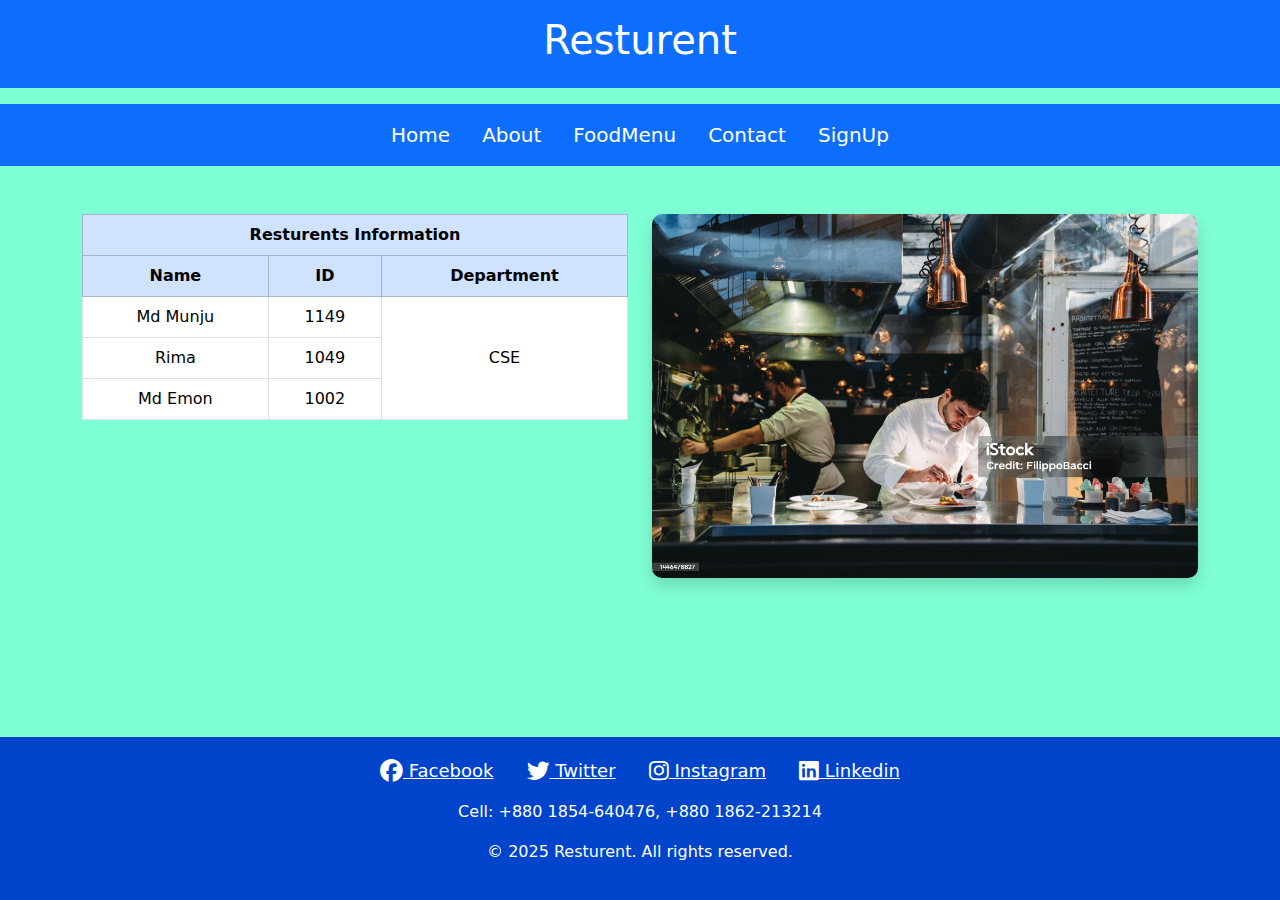
<file: index.html>
<!DOCTYPE html>
<html lang="en">
  <head>
    <meta charset="UTF-8" />
    <meta name="viewport" content="width=device-width, initial-scale=1.0" />
    <!-- Bootstrap CSS CDN -->
    <link
      href="https://cdn.jsdelivr.net/npm/bootstrap@5.3.3/dist/css/bootstrap.min.css"
      rel="stylesheet"
    />
    <!-- Font Awesome -->
    <link
      rel="stylesheet"
      href="https://cdnjs.cloudflare.com/ajax/libs/font-awesome/6.5.1/css/all.min.css"
    />
    <link
      rel="icon"
      type="image/png"
      href="./city-university-logo-6896078AB2-seeklogo.com.png"
    />
    <title>Resturent</title>
    <style>
      body {
        background-color: aquamarine;
        display: flex;
        flex-direction: column;
        min-height: 100vh;
        margin: 0;
      }

      main {
        flex: 1;
      }
      .custom-hover {
        transition: background-color 0.3s ease;
        border-radius: 5px;
      }
      nav {
        margin-top: 4px;
        background-color: blue;
      }
      .custom-hover:hover {
        background-color: #c6c025 !important;
        color: black !important;
        padding: 10px;
      }
      .img-1 {
        max-width: 100%;
        height: auto;
        border-radius: 10px;
      }

      .table th,
      .table td {
        vertical-align: middle;
      }

      footer {
        background-color: #0044cc;
        color: white;
        text-align: center;
        padding: 20px 0;
      }

      .social-links a {
        color: white;
        margin: 0 10px;
        font-size: 18px;
      }

      .social-links a:hover {
        color: yellow;
      }
      .navbar-toggler-icon {
        color: white;
      }
    </style>
  </head>
  <body>
    <!-- Header -->
    <header class="bg-primary text-white text-center py-3">
      <h1>Resturent</h1>
    </header>

    <!-- Navigation -->
    <nav class="navbar navbar-expand-lg bg-primary mt-3">
      <div class="container">
        <!-- Toggler button for small screens -->
        <button
          class="navbar-toggler"
          type="button"
          data-bs-toggle="collapse"
          data-bs-target="#navbarNav"
          aria-controls="navbarNav"
          aria-expanded="false"
          aria-label="Toggle navigation"
        >
          <span class="navbar-toggler-icon"></span>
        </button>

        <!-- Collapsible content -->
        <div
          class="collapse navbar-collapse justify-content-center"
          id="navbarNav"
        >
          <ul class="navbar-nav gap-3 fs-5">
            <li class="nav-item">
              <a class="nav-link custom-hover active text-white" href="./"
                >Home</a
              >
            </li>
            <li class="nav-item">
              <a class="nav-link custom-hover text-white" href="./about.html"
                >About</a
              >
            </li>
            <li class="nav-item">
              <a class="nav-link custom-hover text-white" href="./library.html"
                >FoodMenu</a
              >
            </li>
            <li class="nav-item">
              <a class="nav-link custom-hover text-white" href="./contact.html"
                >Contact</a
              >
            </li>
            <li class="nav-item">
              <a class="nav-link custom-hover text-white" href="./login.html"
                >SignUp</a
              >
            </li>
          </ul>
        </div>
      </div>
    </nav>

    <!-- Main Content -->
    <main class="container my-5">
      <div class="row g-4">
        <!-- Table Section -->
        <div class="col-md-6">
          <div class="table-responsive">
            <table class="table table-bordered text-center">
              <thead class="table-primary">
                <tr>
                  <th colspan="3">Resturents Information</th>
                </tr>
                <tr>
                  <th>Name</th>
                  <th>ID</th>
                  <th>Department</th>
                </tr>
              </thead>
              <tbody>
                <tr>
                  <td>Md Munju</td>
                  <td>1149</td>
                  <td rowspan="3">CSE</td>
                </tr>
                <tr>
                  <td>Rima</td>
                  <td>1049</td>
                </tr>
                <tr>
                  <td>Md Emon</td>
                  <td>1002</td>
                </tr>
              </tbody>
            </table>
          </div>
        </div>

        <!-- Image Section -->
        <div class="col-md-6 text-center">
          <img
            src="./resturent1.jpg"
            alt="wild-image"
            class="img-1 shadow"
          />
        </div>
      </div>
    </main>

    <!-- Footer -->
    <footer>
      <div class="container">
        <div class="mb-2">
          <ul class="list-inline social-links">
            <li class="list-inline-item">
              <a href="https://www.facebook.com/cu.edu.bd/">
                <i class="fab fa-facebook fa-lg"></i> Facebook
              </a>
            </li>
            <li class="list-inline-item">
              <a href="https://www.facebook.com/cu.edu.bd/">
                <i class="fab fa-twitter fa-lg"></i> Twitter
              </a>
            </li>
            <li class="list-inline-item">
              <a href="https://www.facebook.com/cu.edu.bd/">
                <i class="fab fa-instagram fa-lg"></i> Instagram
              </a>
            </li>
            <li class="list-inline-item">
              <a href="https://www.linkedin.com/company/cubangladesh/">
                <i class="fab fa-linkedin fa-lg"></i> Linkedin
              </a>
            </li>
          </ul>
        </div>
        <p>Cell: +880 1854-640476, +880 1862-213214</p>
        <p>&copy; 2025 Resturent. All rights reserved.</p>
      </div>
    </footer>
    <script src="https://cdn.jsdelivr.net/npm/bootstrap@5.3.3/dist/js/bootstrap.bundle.min.js"></script>
  </body>
</html>
</file>
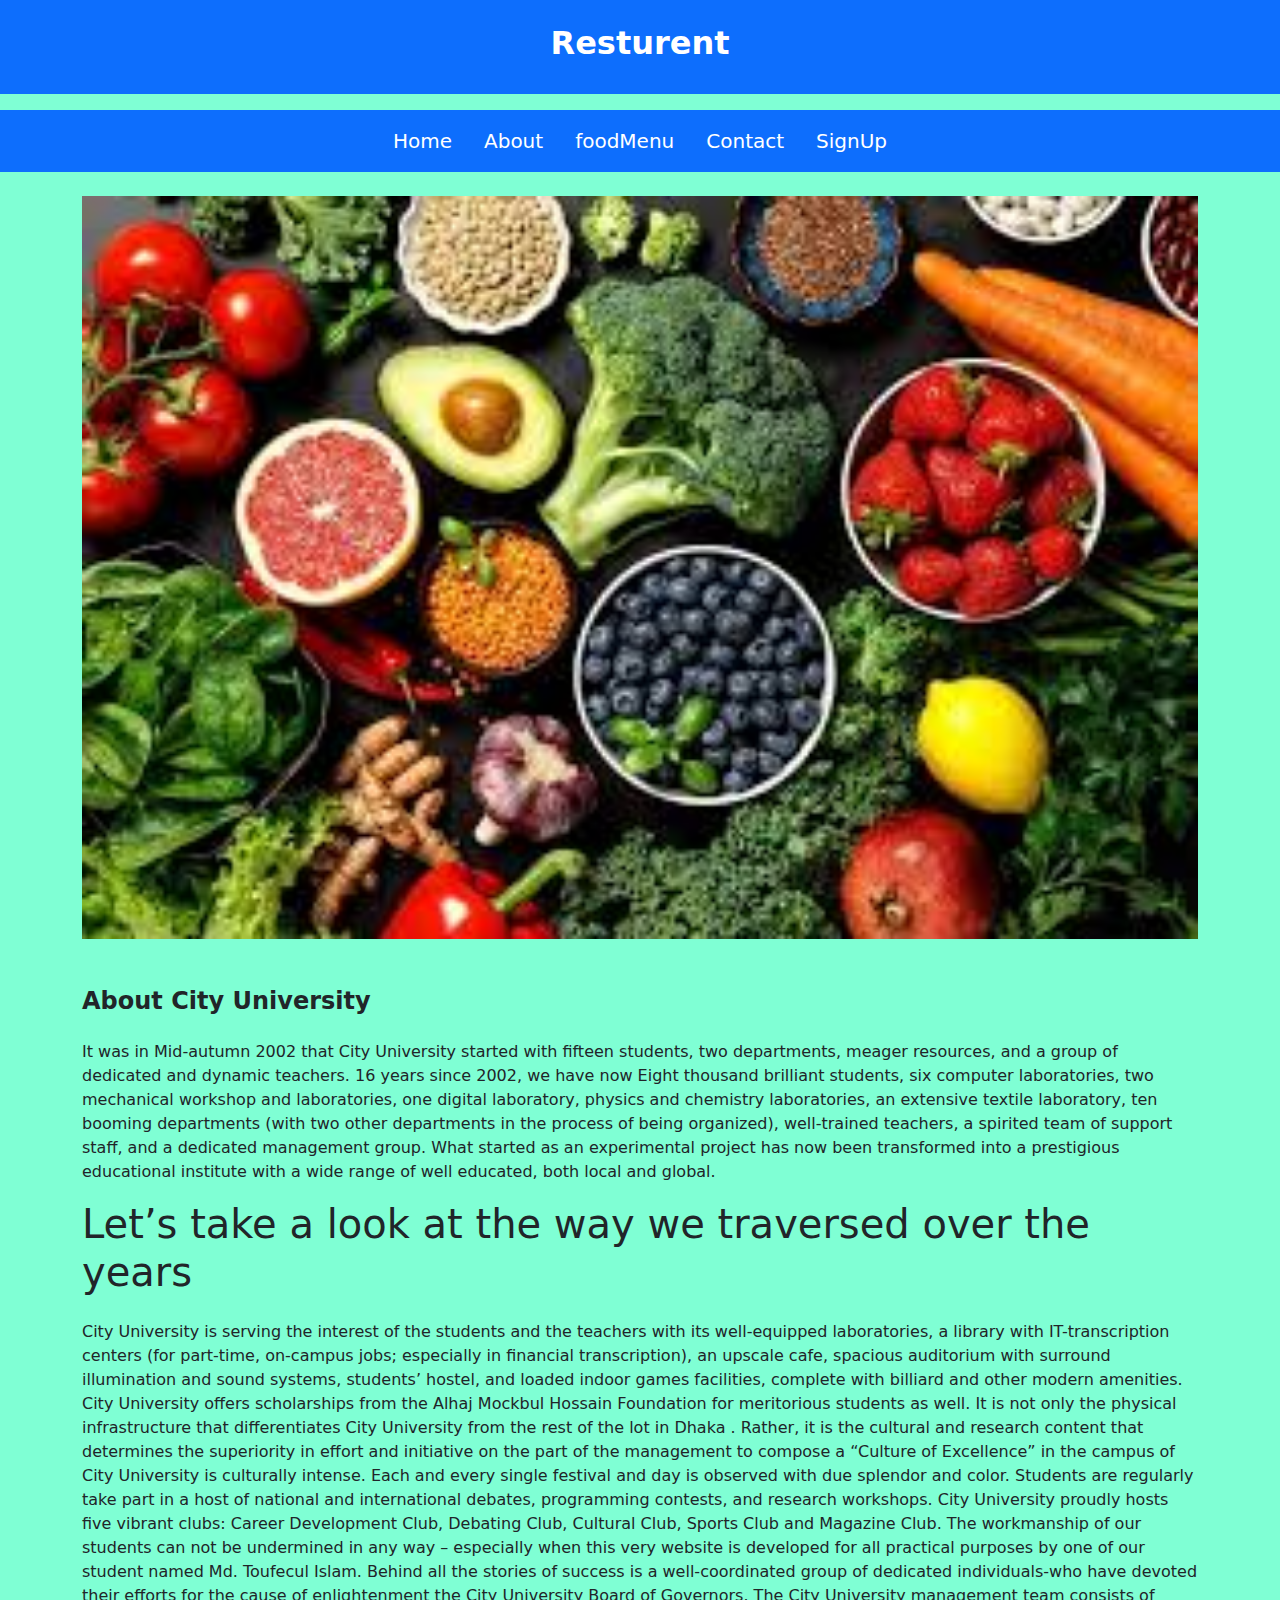
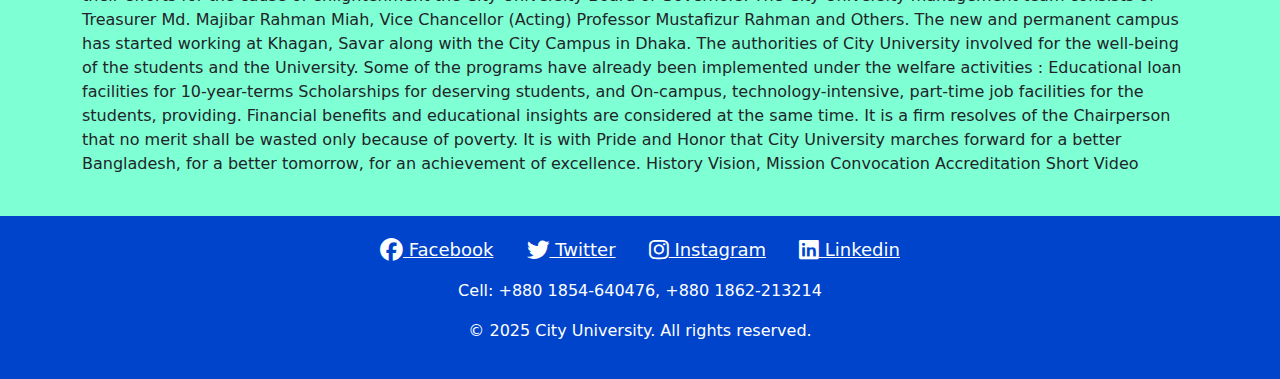
<file: about.html>
<!DOCTYPE html>
<html lang="en">
  <head>
    <meta charset="UTF-8" />
    <meta name="viewport" content="width=device-width, initial-scale=1.0" />

    <!-- Bootstrap CSS -->
    <link
      href="https://cdn.jsdelivr.net/npm/bootstrap@5.3.3/dist/css/bootstrap.min.css"
      rel="stylesheet"
    />

    <!-- Font Awesome -->
    <link
      rel="stylesheet"
      href="https://cdnjs.cloudflare.com/ajax/libs/font-awesome/6.5.1/css/all.min.css"
    />

    <link
      rel="icon"
      type="image/png"
      href="./city-university-logo-6896078AB2-seeklogo.com.png"
    />
    <title>Resturent</title>

    <style>
      body {
        background-color: aquamarine;
      }

      .navbar-nav .nav-link:hover {
        background-color: #c6c025;
        color: #000 !important;
        border-radius: 5px;
      }
      .custom-hover:hover {
        background-color: #c6c025 !important;
        color: black !important;
        padding: 10px;
      }
      footer {
        background-color: #0044cc;
        color: white;
        text-align: center;
        padding: 20px 0;
      }

      .social-links a {
        color: white;
        margin: 0 10px;
        font-size: 18px;
      }

      .social-links a:hover {
        color: yellow;
      }

      .img-size {
        width: 100%;
        height: auto;
      }
    </style>
  </head>

  <body>
    <!-- Header -->
    <header class="bg-primary text-white text-center py-4">
      <h1 class="fw-bold fs-2">Resturent</h1>
    </header>

    <!-- Navbar -->
    <nav class="navbar navbar-expand-lg bg-primary mt-3">
      <div class="container">
        <!-- Toggler button for small screens -->
        <button
          class="navbar-toggler"
          type="button"
          data-bs-toggle="collapse"
          data-bs-target="#navbarNav"
          aria-controls="navbarNav"
          aria-expanded="false"
          aria-label="Toggle navigation"
        >
          <span class="navbar-toggler-icon"></span>
        </button>

        <!-- Collapsible content -->
        <div
          class="collapse navbar-collapse justify-content-center"
          id="navbarNav"
        >
          <ul class="navbar-nav gap-3 fs-5">
            <li class="nav-item">
              <a class="nav-link custom-hover active text-white" href="./"
                >Home</a
              >
            </li>
            <li class="nav-item">
              <a class="nav-link custom-hover text-white" href="./about.html"
                >About</a
              >
            </li>
            <li class="nav-item">
              <a class="nav-link custom-hover text-white" href="./library.html"
                >foodMenu</a
              >
            </li>
            <li class="nav-item">
              <a class="nav-link custom-hover text-white" href="./contact.html"
                >Contact</a
              >
            </li>
            <li class="nav-item">
              <a class="nav-link custom-hover text-white" href="./login.html"
                >SignUp</a
              >
            </li>
          </ul>
        </div>
      </div>
    </nav>

    <!-- Main Content -->
    <main class="container py-4">
      <div>
        <img
          class="img-size mb-4"
          src="./images.jpeg"
          alt="city university"
        />
      </div>

      <div>
        <h2 class="fw-bold fs-4 mt-4">About City University</h2>
        <p class="mt-4">
          It was in Mid-autumn 2002 that City University started with fifteen
          students, two departments, meager resources, and a group of dedicated
          and dynamic teachers. 16 years since 2002, we have now Eight thousand
          brilliant students, six computer laboratories, two mechanical workshop
          and laboratories, one digital laboratory, physics and chemistry
          laboratories, an extensive textile laboratory, ten booming departments
          (with two other departments in the process of being organized),
          well-trained teachers, a spirited team of support staff, and a
          dedicated management group. What started as an experimental project
          has now been transformed into a prestigious educational institute with
          a wide range of well educated, both local and global.
        </p>

        <h1 class="font-bold text-2xl mt-10">
          Let’s take a look at the way we traversed over the years
        </h1>
        <p class="mt-4">
          City University is serving the interest of the students and the
          teachers with its well-equipped laboratories, a library with
          IT-transcription centers (for part-time, on-campus jobs; especially in
          financial transcription), an upscale cafe, spacious auditorium with
          surround illumination and sound systems, students’ hostel, and loaded
          indoor games facilities, complete with billiard and other modern
          amenities. City University offers scholarships from the Alhaj Mockbul
          Hossain Foundation for meritorious students as well. It is not only
          the physical infrastructure that differentiates City University from
          the rest of the lot in Dhaka . Rather, it is the cultural and research
          content that determines the superiority in effort and initiative on
          the part of the management to compose a “Culture of Excellence” in the
          campus of City University is culturally intense. Each and every single
          festival and day is observed with due splendor and color. Students are
          regularly take part in a host of national and international debates,
          programming contests, and research workshops. City University proudly
          hosts five vibrant clubs: Career Development Club, Debating Club,
          Cultural Club, Sports Club and Magazine Club. The workmanship of our
          students can not be undermined in any way – especially when this very
          website is developed for all practical purposes by one of our student
          named Md. Toufecul Islam. Behind all the stories of success is a
          well-coordinated group of dedicated individuals-who have devoted their
          efforts for the cause of enlightenment the City University Board of
          Governors. The City University management team consists of Treasurer
          Md. Majibar Rahman Miah, Vice Chancellor (Acting) Professor Mustafizur
          Rahman and Others. The new and permanent campus has started working at
          Khagan, Savar along with the City Campus in Dhaka. The authorities of
          City University involved for the well-being of the students and the
          University. Some of the programs have already been implemented under
          the welfare activities : Educational loan facilities for 10-year-terms
          Scholarships for deserving students, and On-campus,
          technology-intensive, part-time job facilities for the students,
          providing. Financial benefits and educational insights are considered
          at the same time. It is a firm resolves of the Chairperson that no
          merit shall be wasted only because of poverty. It is with Pride and
          Honor that City University marches forward for a better Bangladesh,
          for a better tomorrow, for an achievement of excellence. History
          Vision, Mission Convocation Accreditation Short Video
        </p>
      </div>
    </main>

    <!-- Footer -->
    <footer>
      <div class="container">
        <div class="mb-2">
          <ul class="list-inline social-links">
            <li class="list-inline-item">
              <a href="https://www.facebook.com/cu.edu.bd/">
                <i class="fab fa-facebook fa-lg"></i> Facebook
              </a>
            </li>
            <li class="list-inline-item">
              <a href="https://www.facebook.com/cu.edu.bd/">
                <i class="fab fa-twitter fa-lg"></i> Twitter
              </a>
            </li>
            <li class="list-inline-item">
              <a href="https://www.facebook.com/cu.edu.bd/">
                <i class="fab fa-instagram fa-lg"></i> Instagram
              </a>
            </li>
            <li class="list-inline-item">
              <a href="https://www.linkedin.com/company/cubangladesh/">
                <i class="fab fa-linkedin fa-lg"></i> Linkedin
              </a>
            </li>
          </ul>
        </div>
        <p>Cell: +880 1854-640476, +880 1862-213214</p>
        <p>&copy; 2025 City University. All rights reserved.</p>
      </div>
    </footer>

    <!-- Bootstrap JS -->
    <script src="https://cdn.jsdelivr.net/npm/bootstrap@5.3.3/dist/js/bootstrap.bundle.min.js"></script>
  </body>
</html>
</file>
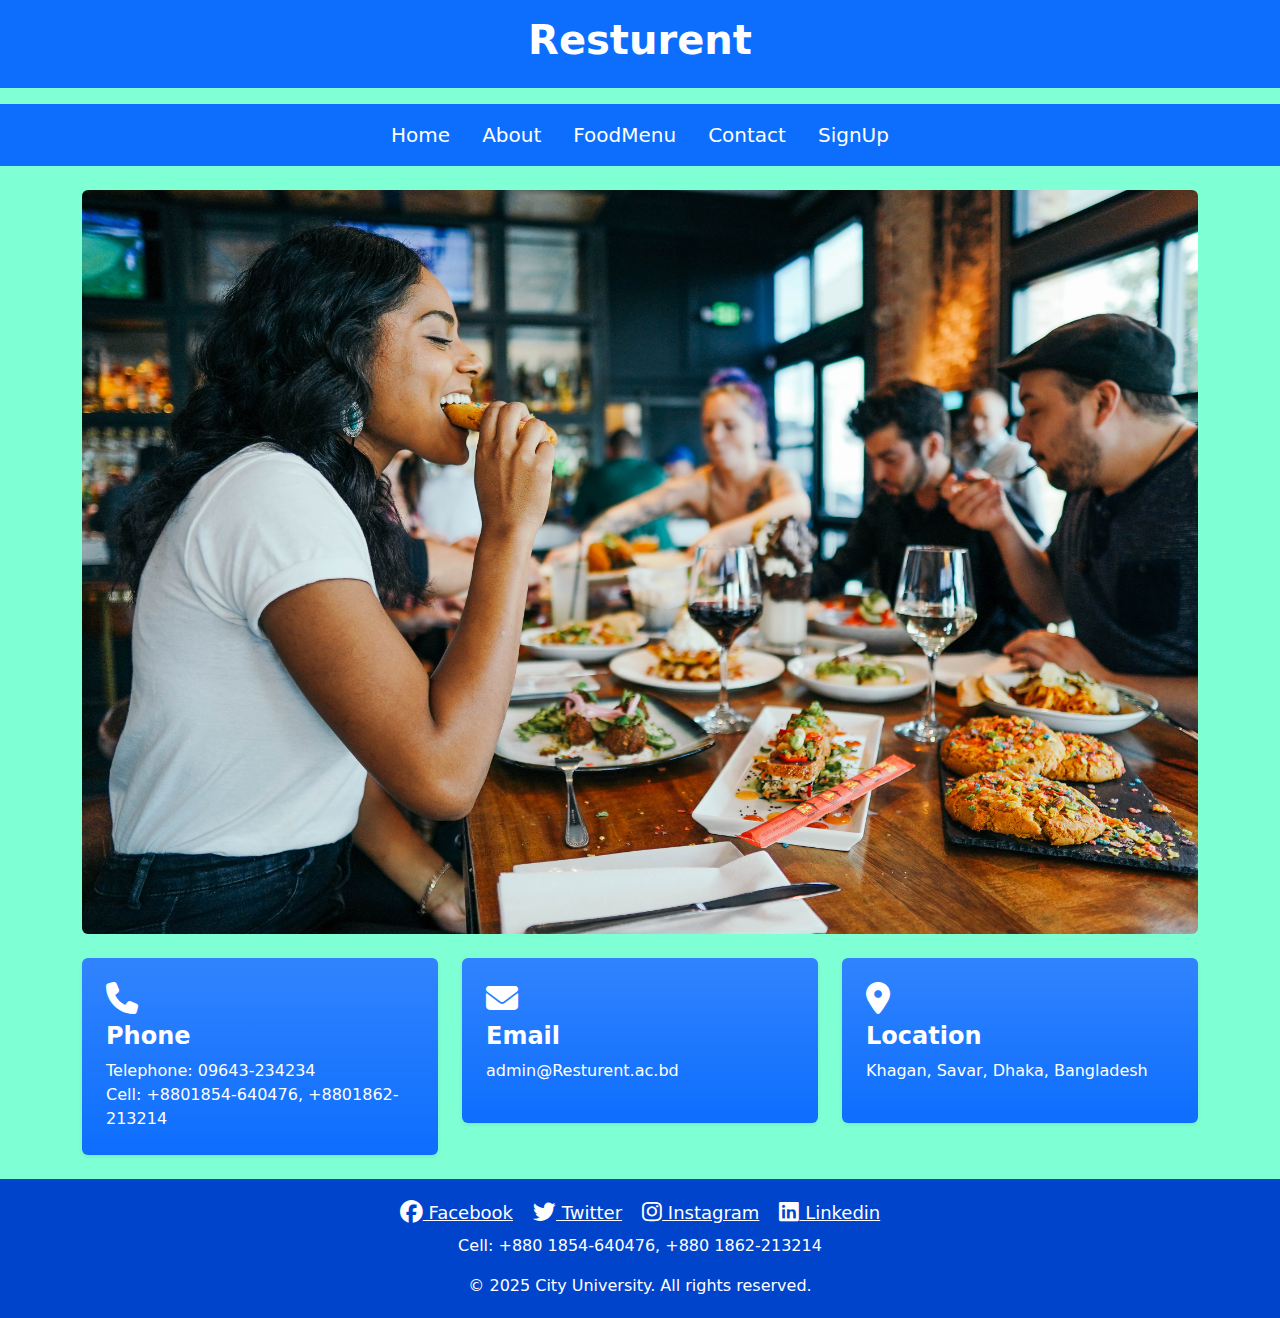
<file: contact.html>
<!DOCTYPE html>
<html lang="en">
  <head>
    <meta charset="UTF-8" />
    <meta name="viewport" content="width=device-width, initial-scale=1" />
    <title>Resturent</title>
    <link
      href="https://cdn.jsdelivr.net/npm/bootstrap@5.3.3/dist/css/bootstrap.min.css"
      rel="stylesheet"
    />
    <link
      rel="stylesheet"
      href="https://cdnjs.cloudflare.com/ajax/libs/font-awesome/6.5.1/css/all.min.css"
    />
    <link
      rel="icon"
      type="image/png"
      href="./city-university-logo-6896078AB2-seeklogo.com.png"
    />
    <style>
      body {
        background-color: aquamarine;
        display: flex;
        flex-direction: column;
        min-height: 100vh;
        margin: 0;
      }

      main {
        flex: 1;
      }
      .custom-hover:hover {
        background-color: #c6c025 !important;
        color: black !important;
        padding: 10px;
      }
      nav {
        margin-top: 4px;
        background-color: blue;
        padding: 10px;
      }
      .custom-hover:hover {
        background-color: #c6c025 !important;
        color: black !important;
      }
      .img-1 {
        max-width: 100%;
        height: auto;
        border-radius: 10px;
      }

      .table th,
      .table td {
        vertical-align: middle;
      }

      footer {
        background-color: #0044cc;
        color: white;
        text-align: center;
        padding: 20px 0;
      }

      .social-links a {
        color: white;
        margin: 0 10px;
        font-size: 18px;
      }

      .social-links a:hover {
        color: yellow;
      }
    </style>
  </head>
  <body>
    <header class="bg-primary text-white text-center py-3">
      <h1 class="fw-bold">Resturent</h1>
    </header>

    <nav class="navbar navbar-expand-lg bg-primary mt-3">
      <div class="container">
        <!-- Toggler button for small screens -->
        <button
          class="navbar-toggler"
          type="button"
          data-bs-toggle="collapse"
          data-bs-target="#navbarNav"
          aria-controls="navbarNav"
          aria-expanded="false"
          aria-label="Toggle navigation"
        >
          <span class="navbar-toggler-icon"></span>
        </button>

        <!-- Collapsible content -->
        <div
          class="collapse navbar-collapse justify-content-center"
          id="navbarNav"
        >
          <ul class="navbar-nav gap-3 fs-5">
            <li class="nav-item">
              <a class="nav-link custom-hover active text-white" href="./"
                >Home</a
              >
            </li>
            <li class="nav-item">
              <a class="nav-link custom-hover text-white" href="./about.html"
                >About</a
              >
            </li>
            <li class="nav-item">
              <a class="nav-link custom-hover text-white" href="./library.html"
                >FoodMenu</a
              >
            </li>
            <li class="nav-item">
              <a class="nav-link custom-hover text-white" href="./contact.html"
                >Contact</a
              >
            </li>
            <li class="nav-item">
              <a class="nav-link custom-hover text-white" href="./login.html"
                >SignUp</a
              >
            </li>
          </ul>
        </div>
      </div>
    </nav>

    <main class="container my-4">
      <!-- Centered image -->
      <div class="text-center mb-4">
        <img
          src="./65206c769c62b75fd6fd0c67_alex-haney-CAhjZmVk5H4-unsplash.jpg"
          alt="city university"
          class="img-fluid rounded"
        />
      </div>

      <!-- Info Grid -->
      <div class="row g-4">
        <div class="col-md-4">
          <div class="bg-gradient bg-primary text-white p-4 rounded shadow-sm">
            <i class="fa-solid fa-phone fa-2x mb-2"></i>
            <h4 class="fw-bold">Phone</h4>
            <p class="mb-0">Telephone: 09643-234234</p>
            <p class="mb-0">Cell: +8801854-640476, +8801862-213214</p>
          </div>
        </div>

        <div class="col-md-4">
          <div class="bg-gradient bg-primary text-white p-4 rounded shadow-sm">
            <i class="fa-solid fa-envelope fa-2x mb-2"></i>
            <h4 class="fw-bold">Email</h4>

            <p>admin@Resturent.ac.bd</p>
          </div>
        </div>

        <div class="col-md-4">
          <div class="bg-gradient bg-primary text-white p-4 rounded shadow-sm">
            <i class="fa-solid fa-location-dot fa-2x mb-2"></i>
            <h4 class="fw-bold">Location</h4>
            <p>Khagan, Savar, Dhaka, Bangladesh</p>
          </div>
        </div>
      </div>
    </main>

    <footer>
      <div class="container">
        <ul
          class="list-unstyled d-flex justify-content-center social-links mb-2"
        >
          <li>
            <a href="https://www.facebook.com/cu.edu.bd/"
              ><i class="fab fa-facebook fa-lg"></i> Facebook</a
            >
          </li>
          <li>
            <a href="https://www.facebook.com/cu.edu.bd/"
              ><i class="fab fa-twitter fa-lg"></i> Twitter</a
            >
          </li>
          <li>
            <a href="https://www.facebook.com/cu.edu.bd/"
              ><i class="fab fa-instagram fa-lg"></i> Instagram</a
            >
          </li>
          <li>
            <a href="https://www.linkedin.com/company/cubangladesh/"
              ><i class="fab fa-linkedin fa-lg"></i> Linkedin</a
            >
          </li>
        </ul>
        <p>Cell: +880 1854-640476, +880 1862-213214</p>
        <p class="mb-0">&copy; 2025 City University. All rights reserved.</p>
      </div>
    </footer>

    <script src="https://cdn.jsdelivr.net/npm/bootstrap@5.3.3/dist/js/bootstrap.bundle.min.js"></script>
  </body>
</html>
</file>
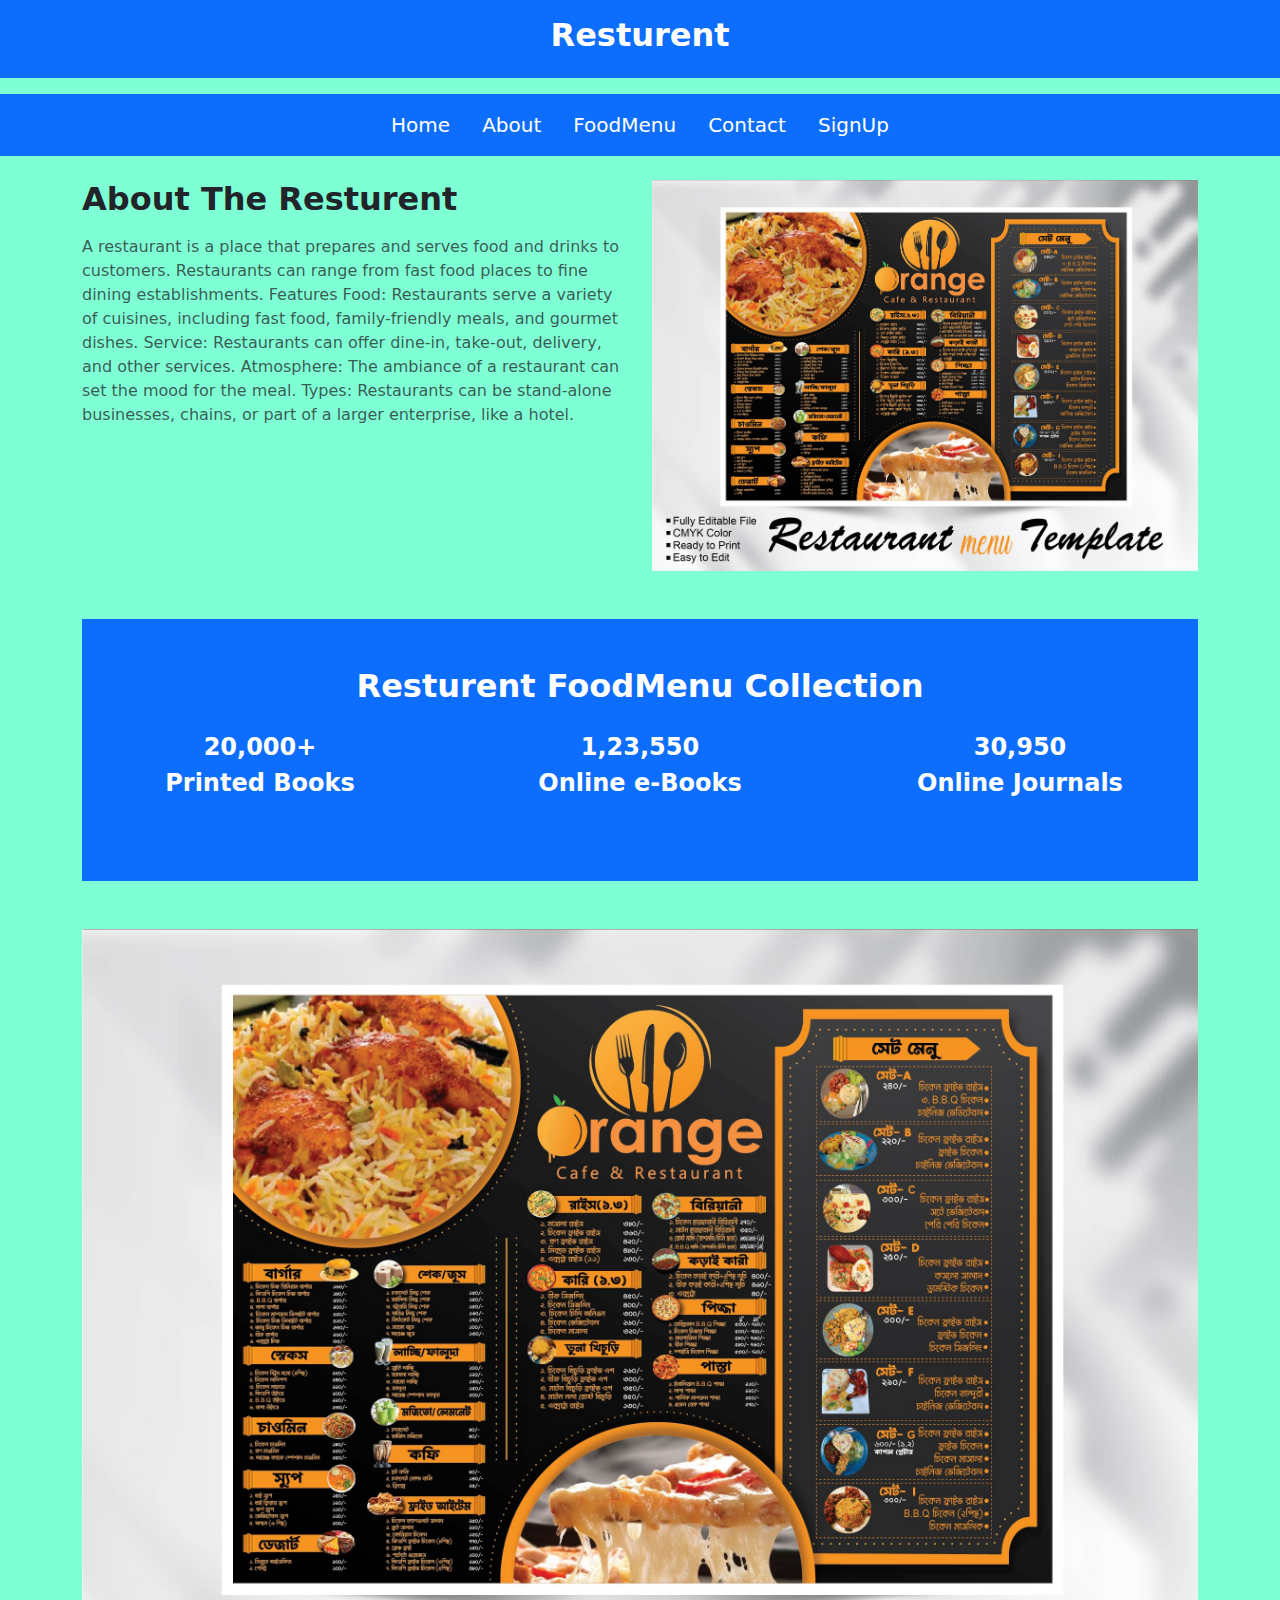
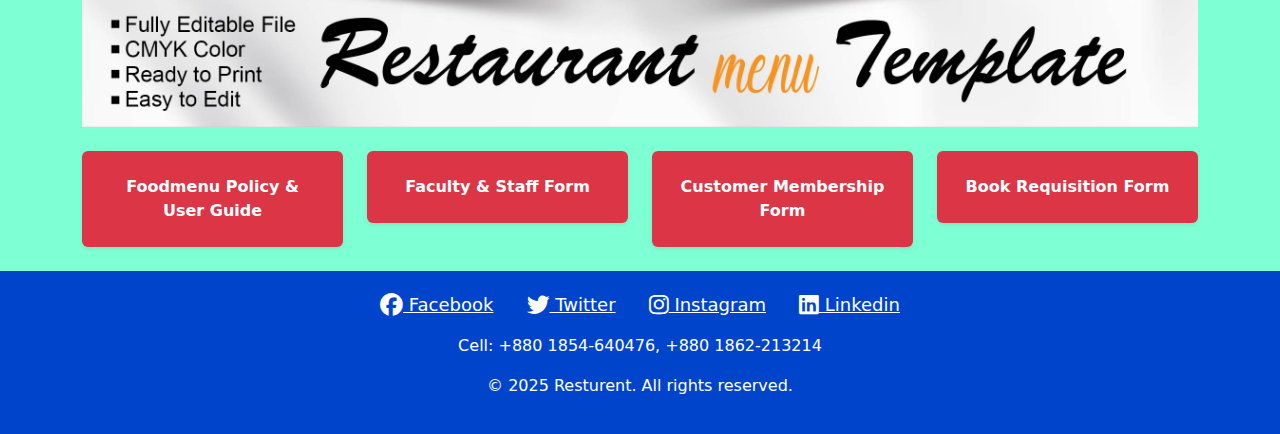
<file: library.html>
<!DOCTYPE html>
<html lang="en">
  <head>
    <meta charset="UTF-8" />
    <meta name="viewport" content="width=device-width, initial-scale=1.0" />
    <title>Resturent</title>
    <link
      rel="icon"
      type="image/png"
      href="./city-university-logo-6896078AB2-seeklogo.com.png"
    />
    <!-- Bootstrap CSS -->
    <link
      href="https://cdn.jsdelivr.net/npm/bootstrap@5.3.3/dist/css/bootstrap.min.css"
      rel="stylesheet"
    />
    <!-- Font Awesome -->
    <link
      rel="stylesheet"
      href="https://cdnjs.cloudflare.com/ajax/libs/font-awesome/6.5.1/css/all.min.css"
    />
  </head>
  <style>
    body {
      background-color: aquamarine;
      display: flex;
      flex-direction: column;
      min-height: 100vh;
      margin: 0;
    }

    main {
      flex: 1;
    }
    .custom-hover:hover {
      background-color: #c6c025 !important;
      color: black !important;
      padding: 10px;
    }
    nav {
      margin-top: 4px;
      background-color: blue;
      padding: 10px;
    }
    .custom-hover:hover {
      background-color: #c6c025 !important;
      color: black !important;
    }
    .img-1 {
      max-width: 100%;
      height: auto;
      border-radius: 10px;
    }

    .table th,
    .table td {
      vertical-align: middle;
    }

    footer {
      background-color: #0044cc;
      color: white;
      text-align: center;
      padding: 20px 0;
    }

    .social-links a {
      color: white;
      margin: 0 10px;
      font-size: 18px;
    }

    .social-links a:hover {
      color: yellow;
    }
  </style>
  <body
    class="d-flex flex-column min-vh-100"
    style="background-color: aquamarine"
  >
    <!-- Header -->
    <header class="bg-primary text-white text-center py-3">
      <h1 class="fs-2 fw-bold">Resturent</h1>
    </header>

    <!-- Navigation -->
    <nav class="navbar navbar-expand-lg bg-primary mt-3">
      <div class="container">
        <!-- Toggler button for small screens -->
        <button
          class="navbar-toggler"
          type="button"
          data-bs-toggle="collapse"
          data-bs-target="#navbarNav"
          aria-controls="navbarNav"
          aria-expanded="false"
          aria-label="Toggle navigation"
        >
          <span class="navbar-toggler-icon"></span>
        </button>

        <!-- Collapsible content -->
        <div
          class="collapse navbar-collapse justify-content-center"
          id="navbarNav"
        >
          <ul class="navbar-nav gap-3 fs-5">
            <li class="nav-item">
              <a class="nav-link custom-hover active text-white" href="./"
                >Home</a
              >
            </li>
            <li class="nav-item">
              <a class="nav-link custom-hover text-white" href="./about.html"
                >About</a
              >
            </li>
            <li class="nav-item">
              <a class="nav-link custom-hover text-white" href="./library.html"
                >FoodMenu</a
              >
            </li>
            <li class="nav-item">
              <a class="nav-link custom-hover text-white" href="./contact.html"
                >Contact</a
              >
            </li>
            <li class="nav-item">
              <a class="nav-link custom-hover text-white" href="./login.html"
                >SignUp</a
              >
            </li>
          </ul>
        </div>
      </div>
    </nav>

    <!-- Main Content -->
    <main class="flex-fill container py-4">
      <!-- About Section -->
      <div class="row g-4">
        <div class="col-md-6">
          <h2 class="fw-bold mb-3">About The Resturent</h2>
          <p class="text-muted">
            A restaurant is a place that prepares and serves food and drinks to customers. Restaurants can range from fast food places to fine dining establishments. 
Features
Food: Restaurants serve a variety of cuisines, including fast food, family-friendly meals, and gourmet dishes. 
Service: Restaurants can offer dine-in, take-out, delivery, and other services. 
Atmosphere: The ambiance of a restaurant can set the mood for the meal. 
Types: Restaurants can be stand-alone businesses, chains, or part of a larger enterprise, like a hotel. 
          </p>
        </div>
        <div class="col-md-6 text-center">
          <img
            src="./Restaurant-Menu-Template-1.jpg"
            class="img-fluid"
            alt="library"
          />
        </div>
      </div>

      <!-- Library Collection -->
      <div class="bg-primary text-white text-center py-5 mt-5">
        <h2 class="fw-bold mb-4">Resturent FoodMenu Collection</h2>
        <div class="row">
          <div class="col-md-4 mb-3">
            <p class="fs-4 fw-bold">20,000+ <br />Printed Books</p>
          </div>
          <div class="col-md-4 mb-3">
            <p class="fs-4 fw-bold">1,23,550 <br />Online e-Books</p>
          </div>
          <div class="col-md-4 mb-3">
            <p class="fs-4 fw-bold">30,950 <br />Online Journals</p>
          </div>
        </div>
      </div>

      <!-- Membership and Forms -->
      <div class="mt-5">
        <img
          class="img-fluid mb-4 d-block mx-auto"
          src="./Restaurant-Menu-Template-1.jpg"
          alt="Library"
        />
        <div class="row g-4">
          <div class="col-md-3">
            <div class="bg-danger text-white p-4 rounded shadow-sm text-center">
              <a
                class="text-white fw-semibold text-decoration-none"
                href="https://library.cityuniversity.ac.bd/upload/forms/UserGuide.pdf"
                >Foodmenu Policy & User Guide</a
              >
            </div>
          </div>
          <div class="col-md-3">
            <div class="bg-danger text-white p-4 rounded shadow-sm text-center">
              <a
                class="text-white fw-semibold text-decoration-none"
                href="https://library.cityuniversity.ac.bd/upload/forms/UserGuide.pdf"
                >Faculty & Staff Form</a
              >
            </div>
          </div>
          <div class="col-md-3">
            <div class="bg-danger text-white p-4 rounded shadow-sm text-center">
              <a
                class="text-white fw-semibold text-decoration-none"
                href="https://library.cityuniversity.ac.bd/upload/forms/UserGuide.pdf"
                >Customer Membership Form</a
              >
            </div>
          </div>
          <div class="col-md-3">
            <div class="bg-danger text-white p-4 rounded shadow-sm text-center">
              <a
                class="text-white fw-semibold text-decoration-none"
                href="https://library.cityuniversity.ac.bd/upload/forms/UserGuide.pdf"
                >Book Requisition Form</a
              >
            </div>
          </div>
        </div>
      </div>
    </main>

    <!-- Footer -->
    <footer>
      <div class="container">
        <div class="mb-2">
          <ul class="list-inline social-links">
            <li class="list-inline-item">
              <a href="https://www.facebook.com/cu.edu.bd/">
                <i class="fab fa-facebook fa-lg"></i> Facebook
              </a>
            </li>
            <li class="list-inline-item">
              <a href="https://www.facebook.com/cu.edu.bd/">
                <i class="fab fa-twitter fa-lg"></i> Twitter
              </a>
            </li>
            <li class="list-inline-item">
              <a href="https://www.facebook.com/cu.edu.bd/">
                <i class="fab fa-instagram fa-lg"></i> Instagram
              </a>
            </li>
            <li class="list-inline-item">
              <a href="https://www.linkedin.com/company/cubangladesh/">
                <i class="fab fa-linkedin fa-lg"></i> Linkedin
              </a>
            </li>
          </ul>
        </div>
        <p>Cell: +880 1854-640476, +880 1862-213214</p>
        <p>&copy; 2025 Resturent. All rights reserved.</p>
      </div>
    </footer>

    <!-- Bootstrap JS Bundle -->
    <script src="https://cdn.jsdelivr.net/npm/bootstrap@5.3.3/dist/js/bootstrap.bundle.min.js"></script>
  </body>
</html>
</file>
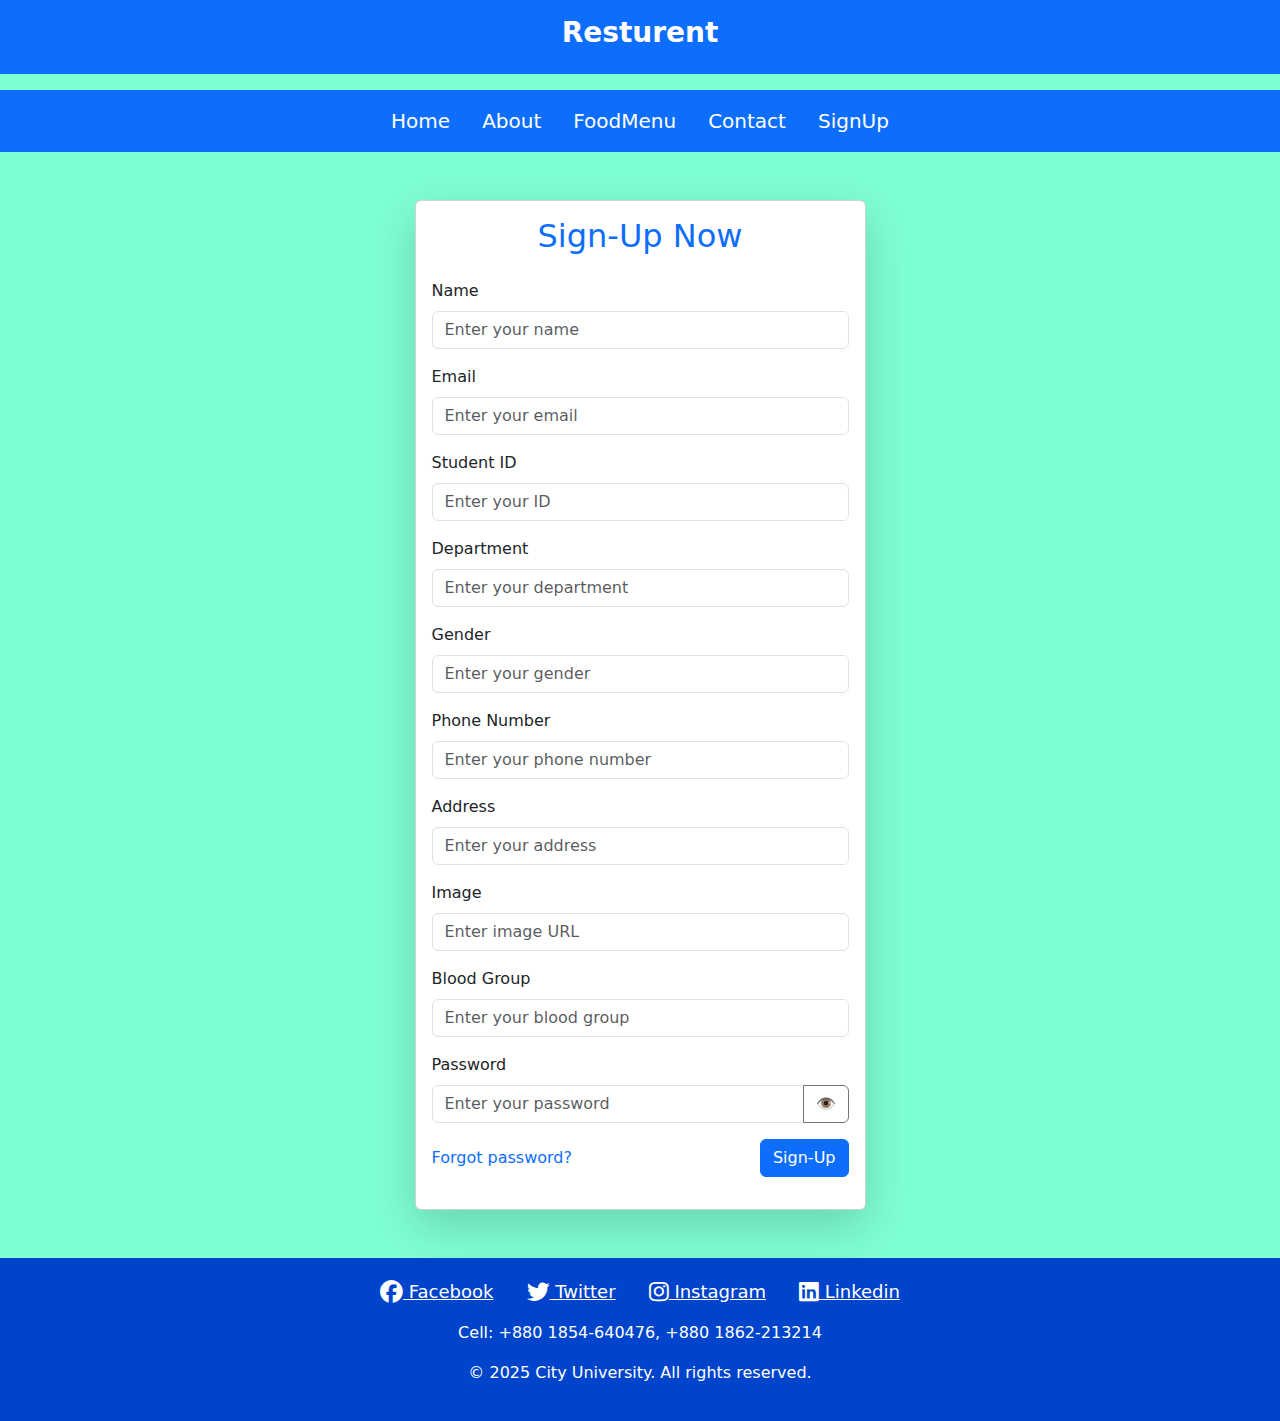
<file: login.html>
<!DOCTYPE html>
<html lang="en">
  <head>
    <meta charset="UTF-8" />
    <meta name="viewport" content="width=device-width, initial-scale=1.0" />
    <title>Resturent</title>
    <!-- Bootstrap 5 CSS -->
    <link
      href="https://cdn.jsdelivr.net/npm/bootstrap@5.3.3/dist/css/bootstrap.min.css"
      rel="stylesheet"
    />
    <link
      rel="stylesheet"
      href="https://cdnjs.cloudflare.com/ajax/libs/font-awesome/6.5.1/css/all.min.css"
    />
    <link
      rel="icon"
      type="image/png"
      href="./city-university-logo-6896078AB2-seeklogo.com.png"
    />
    <style>
      body {
        background-color: aquamarine;
        display: flex;
        flex-direction: column;
        min-height: 100vh;
        margin: 0;
      }

      main {
        flex: 1;
      }

      .custom-hover:hover {
        background-color: #c6c025 !important;
        color: black !important;
        padding: 10px;
      }
      footer {
        background-color: #0044cc;
        color: white;
        text-align: center;
        padding: 20px 0;
      }

      .social-links a {
        color: white;
        margin: 0 10px;
        font-size: 18px;
      }

      .social-links a:hover {
        color: yellow;
      }
    </style>
  </head>

  <body>
    <!-- Header -->
    <header class="bg-primary text-white py-3">
      <div class="container text-center">
        <h1 class="h3 fw-bold">Resturent</h1>
      </div>
    </header>

    <!-- Navbar -->
    <nav class="navbar navbar-expand-lg bg-primary mt-3">
      <div class="container">
        <!-- Toggler button for small screens -->
        <button
          class="navbar-toggler"
          type="button"
          data-bs-toggle="collapse"
          data-bs-target="#navbarNav"
          aria-controls="navbarNav"
          aria-expanded="false"
          aria-label="Toggle navigation"
        >
          <span class="navbar-toggler-icon"></span>
        </button>

        <!-- Collapsible content -->
        <div
          class="collapse navbar-collapse justify-content-center"
          id="navbarNav"
        >
          <ul class="navbar-nav gap-3 fs-5">
            <li class="nav-item">
              <a class="nav-link custom-hover active text-white" href="./"
                >Home</a
              >
            </li>
            <li class="nav-item">
              <a class="nav-link custom-hover text-white" href="./about.html"
                >About</a
              >
            </li>
            <li class="nav-item">
              <a class="nav-link custom-hover text-white" href="./library.html"
                >FoodMenu</a
              >
            </li>
            <li class="nav-item">
              <a class="nav-link custom-hover text-white" href="./contact.html"
                >Contact</a
              >
            </li>
            <li class="nav-item">
              <a class="nav-link custom-hover text-white" href="./login.html"
                >SignUp</a
              >
            </li>
          </ul>
        </div>
      </div>
    </nav>

    <!-- Main Content -->
    <main class="flex-grow-1 d-flex align-items-center justify-content-center">
      <div class="container my-5">
        <div class="row justify-content-center">
          <div class="col-md-6 col-lg-5">
            <div class="card shadow-lg">
              <div class="card-body">
                <h2 class="text-center text-primary mb-4">Sign-Up Now</h2>
                <form>
                  <div class="mb-3">
                    <label class="form-label">Name</label>
                    <input
                      type="text"
                      class="form-control"
                      placeholder="Enter your name"
                      required
                    />
                  </div>

                  <div class="mb-3">
                    <label class="form-label">Email</label>
                    <input
                      type="email"
                      class="form-control"
                      placeholder="Enter your email"
                      required
                    />
                  </div>

                  <div class="mb-3">
                    <label class="form-label">Student ID</label>
                    <input
                      type="text"
                      class="form-control"
                      placeholder="Enter your ID"
                      required
                    />
                  </div>

                  <div class="mb-3">
                    <label class="form-label">Department</label>
                    <input
                      type="text"
                      class="form-control"
                      placeholder="Enter your department"
                      required
                    />
                  </div>

                  <div class="mb-3">
                    <label class="form-label">Gender</label>
                    <input
                      type="text"
                      class="form-control"
                      placeholder="Enter your gender"
                      required
                    />
                  </div>

                  <div class="mb-3">
                    <label class="form-label">Phone Number</label>
                    <input
                      type="text"
                      class="form-control"
                      placeholder="Enter your phone number"
                      required
                    />
                  </div>

                  <div class="mb-3">
                    <label class="form-label">Address</label>
                    <input
                      type="text"
                      class="form-control"
                      placeholder="Enter your address"
                      required
                    />
                  </div>

                  <div class="mb-3">
                    <label class="form-label">Image</label>
                    <input
                      type="text"
                      class="form-control"
                      placeholder="Enter image URL"
                      required
                    />
                  </div>

                  <div class="mb-3">
                    <label class="form-label">Blood Group</label>
                    <input
                      type="text"
                      class="form-control"
                      placeholder="Enter your blood group"
                      required
                    />
                  </div>

                  <div class="mb-3">
                    <label class="form-label">Password</label>
                    <div class="input-group">
                      <input
                        type="password"
                        class="form-control"
                        id="password"
                        placeholder="Enter your password"
                        required
                      />
                      <button
                        type="button"
                        class="btn btn-outline-secondary"
                        onclick="togglePassword()"
                      >
                        👁️
                      </button>
                    </div>
                  </div>

                  <div
                    class="d-flex justify-content-between align-items-center mb-3"
                  >
                    <a href="#" class="text-primary text-decoration-none"
                      >Forgot password?</a
                    >
                    <button type="submit" class="btn btn-primary">
                      Sign-Up
                    </button>
                  </div>
                </form>
              </div>
            </div>
          </div>
        </div>
      </div>
    </main>

    <!-- Footer -->
    <footer>
      <div class="container">
        <div class="mb-2">
          <ul class="list-inline social-links">
            <li class="list-inline-item">
              <a href="https://www.facebook.com/cu.edu.bd/">
                <i class="fab fa-facebook fa-lg"></i> Facebook
              </a>
            </li>
            <li class="list-inline-item">
              <a href="https://www.facebook.com/cu.edu.bd/">
                <i class="fab fa-twitter fa-lg"></i> Twitter
              </a>
            </li>
            <li class="list-inline-item">
              <a href="https://www.facebook.com/cu.edu.bd/">
                <i class="fab fa-instagram fa-lg"></i> Instagram
              </a>
            </li>
            <li class="list-inline-item">
              <a href="https://www.linkedin.com/company/cubangladesh/">
                <i class="fab fa-linkedin fa-lg"></i> Linkedin
              </a>
            </li>
          </ul>
        </div>
        <p>Cell: +880 1854-640476, +880 1862-213214</p>
        <p>&copy; 2025 City University. All rights reserved.</p>
      </div>
    </footer>
    <!-- Bootstrap JS + Password Toggle -->
    <script>
      function togglePassword() {
        const passwordField = document.getElementById("password");
        const type =
          passwordField.getAttribute("type") === "password"
            ? "text"
            : "password";
        passwordField.setAttribute("type", type);
      }
    </script>
    <script src="https://cdn.jsdelivr.net/npm/bootstrap@5.3.3/dist/js/bootstrap.bundle.min.js"></script>
  </body>
</html>
</file>
